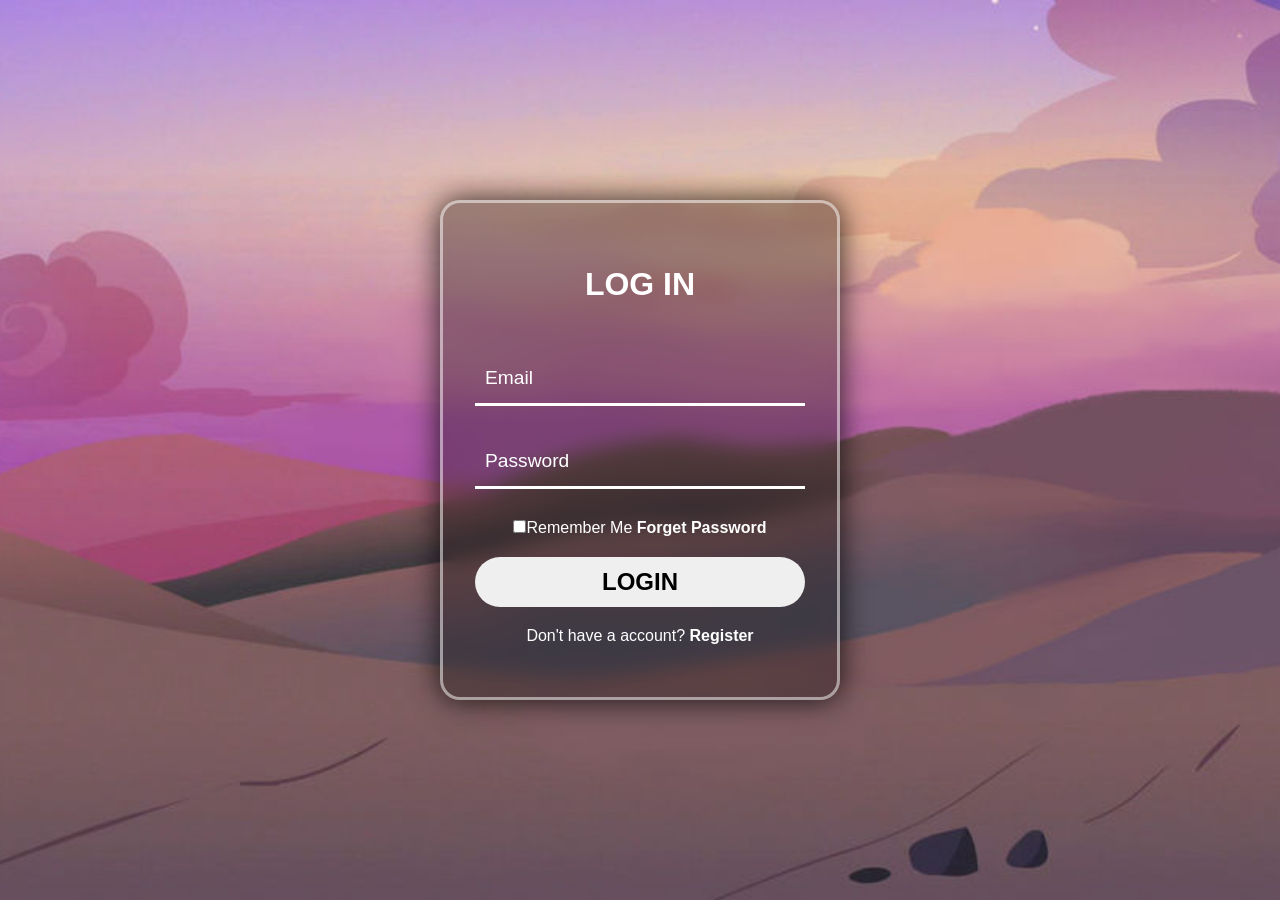
<file: index.html>
<!DOCTYPE html>
<html lang="en">
<head>
    <meta charset="UTF-8">
    <meta name="viewport" content="width=device-width, initial-scale=1.0">
    <title>LOG IN</title>
    <link rel="stylesheet" href="log.css">
</head>
<body>
    <div class="container">
        <h2>LOG IN</h2>

        <form action="log.php" method="POST">
            
            <div class="form-group">
                <input type="email" name="email" required>
                <label >Email</label>
                <i class="fa-solid fa-envelope"></i>
            </div>

            <div class="form-group">
                <input type="password" name="pass" required>
                <label >Password</label>
                <i class="fa-solid fa-lock"></i>
            </div>

            <p><input type="checkbox">Remember Me <a href="#">Forget Password</a></p>

            <input id="btn" type="submit" name="Login" value="Login">

            <p>Don't have a account? <a href="register.html">Register</a></p>

        </form>
    </div>
</body>
</html>
</file>
<file: log.css>
*{
    margin: 0;
    padding: 0;
    box-sizing: border-box;
    font-family: sans-serif;
}

body{
    width: 100vw;
    height: 100vh;
    background: url(bg.jpg)no-repeat;
    background-position: center;
    background-size: cover;
    display: flex;
    align-items: center;
    justify-content: center;
}

.container
{
    width: 400px;
    height: 500px;
    background: rgba(0, 0, 0, 0.3);
    backdrop-filter: blur(10px);
    box-shadow: 0 0 30px rgba(0, 0, 0, 0.8);

    display: flex;
    align-items: center;
    justify-content: center;
    flex-direction: column;

    border-radius: 20px;
    border: 3px solid rgba(255, 255, 255, 0.5);
}

h2
{
    color: #ffff;
    font-size: 2em;
    text-transform: uppercase;
    padding: 20px 0;
}

.form-group
{
    position: relative;
    width: 330px;
    margin: 30px 0;
    border-bottom: 3px solid #ffff;
}

.form-group input
{
    width: 100%;
    height: 50px;
    padding: 0 35px 0 10px;
    font-size: 1.2em;
    background-color: transparent;
    border: none;
    outline: none;
    color: #fff;
}

.form-group label
{
    position: absolute;
    top: 50%;
    left: 10px;
    transform: translateY(-50%);
    font-size: 1.2em;
    color: #fff;
    transition: 0.5s;
}

input:focus ~ label,
input:valid ~ label
{
    top: -5px;
}

.form-group i
{
    position: absolute;
    top: 50%;
    right: 10px;
    transform: translateY(-50%);
    color: #ffff;
    font-size: 1.2em;
}

p
{
    text-align: center;
    color: #fff;
    margin: 10px 0;
}

p>a
{
    text-decoration: none;
    color: #fff;
    font-weight: 600;
}

p>a:hover
{
    text-decoration: underline;
    font-style: italic;
}

#btn
{
    width: 100%;
    height: 50px;
    border-radius: 40px;
    border: none;
    font-size: 1.5em;
    text-transform: uppercase;
    font-weight: 600;
    margin: 10px 0;
    cursor: pointer;
    transition: all 0.5s;
}

#btn:hover
{
    background: rgba(0, 0, 0, 0.3);
    color: #fff;
}
</file>
